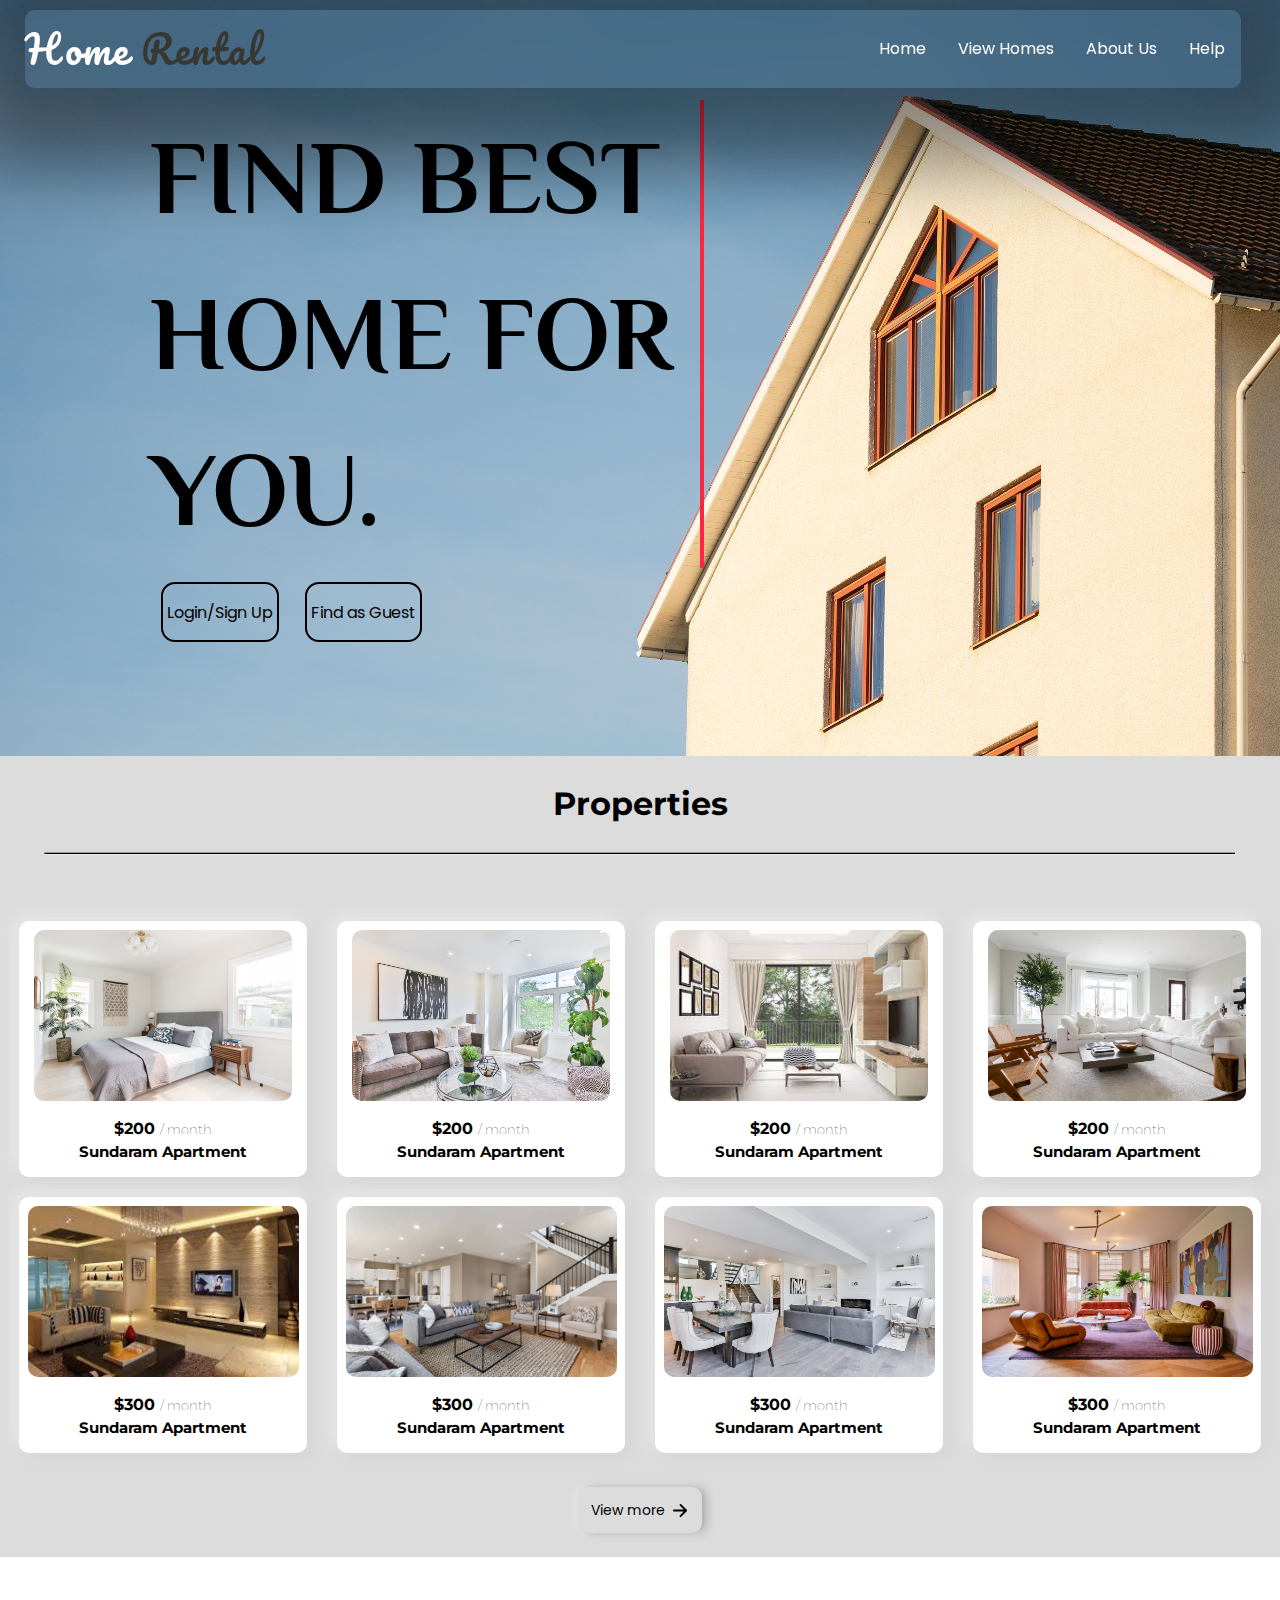
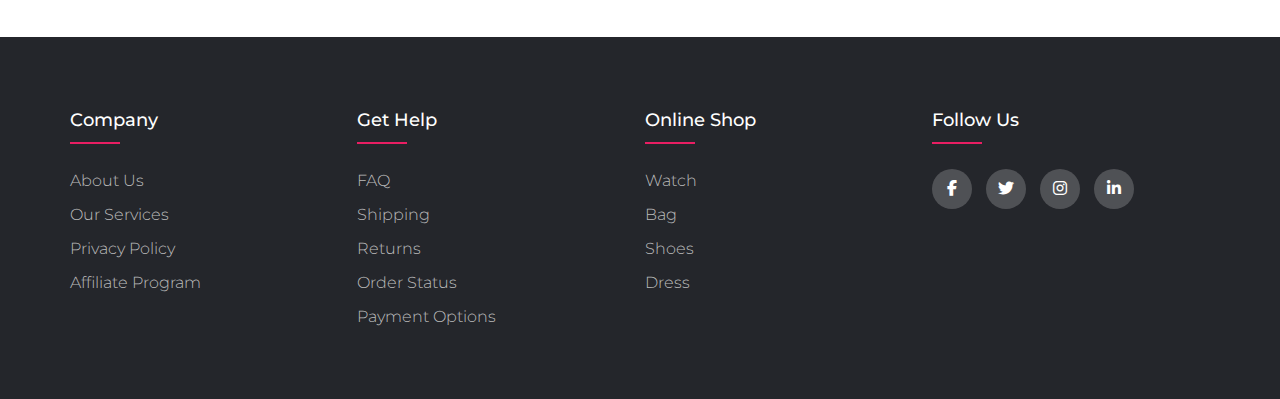
<file: index.html>
<!DOCTYPE html>
<html lang="en">
  <head>
    <meta charset="UTF-8" />
    <meta http-equiv="X-UA-Compatible" content="IE=edge" />
    <meta name="viewport" content="width=device-width, initial-scale=1.0" />
    <link rel="icon" href="/IMG/favicon/icons8-homes-others-96.png" />
    <!-- main css -->
    <link rel="stylesheet" href="style.css">
    <link href="https://fonts.googleapis.com/css2?family=Montserrat&display=swap" rel="stylesheet">
    <link rel="stylesheet" href="https://fonts.googleapis.com/css2?family=Material+Symbols+Outlined:opsz,wght,FILL,GRAD@20..48,100..700,0..1,-50..200" />
    <link rel="stylesheet" href="https://cdnjs.cloudflare.com/ajax/libs/font-awesome/6.2.0/css/all.min.css">
    <script src="script.js" defer></script>
    <title>Collage Project</title>
  </head>
  <body>
    <section class="home" id="home">
      <!-- <header> -->
        <nav class="navbar">
          <div class="brand-name">
            <a href="#" style="text-decoration: none;">
              <h1>Home <span>Rental</span></h1>
            </a>
          </div>
          <a href="#" class="toggle-button">
            <span class="bar"></span>
            <span class="bar"></span>
            <span class="bar"></span>
          </a>
          
            <div class="navbar-links">
              <ul class="nav-list">
                <li class="nav-items"><a href="index.html">Home</a></li>
                <li class="nav-items"><a href="./View_Homes.php">View Homes</a></li>
                <li class="nav-items"><a href="./About Us/about.html">About Us </a></li>
                <li class="nav-items"><a href="./Help/help.html">Help</a></li>
              </ul>
            </div>
    
        </nav>
      <!-- </header> -->
      <section>
        <div class="home-container">
          <div class="home-content">
            <h1 class="heading">FIND BEST HOME FOR YOU.</h1>
            <p class="responsive-heading">FIND BEST HOME FOR YOU.</p>
            <div class="button">
              <a href="Login Page\signup.php"><button class="btn">Login/Sign Up</button></a>
              <a href="View_Homes.php"><button class="btn">Find as Guest</button></a>
            </div>
          </div>
        </div>
      </section>
    </section>
    <section id="section2">
      <div class="properties">
          <center>
              <h1 id="prop">Properties</h1>
              <hr id="line">
              <br>
          </center>
          <div class="cards">
              <div id="card-1" class="allcard">
                  <img src="img/1.jpg" alt="Img">
                  <h3 class="h1">$200 <span class="month">/ month</span> 
                  <!-- <button class="cardsbtn">2 BHK</button></h3> -->
                  <p class="p1">Sundaram Apartment</p>
              </div>

              <div id="card-2" class="allcard"> 
                  <img src="img/2.jpg" alt="Img">
                  <h3 class="h1">$200 <span class="month">/ month</span>  
                  <p class="p1">Sundaram Apartment</p>
              </div>
          
              <div id="card-3" class="allcard"> 
                  <img src="img/3.jpg" alt="Img">
                  <h3 class="h1">$200 <span class="month">/ month</span>   
                  <p class="p1">Sundaram Apartment</p>
              </div>

              <div id="card-4" class="allcard"> 
                  <img src="img/4.jpg" alt="Img">
                  <h3 class="h1">$200 <span class="month">/ month</span>   
                  <p class="p1">Sundaram Apartment</p>
              </div>

              <p><a href="View_Homes.php"></a></p>

              <div id="card-5" class="allcard"> 
                  <img src="img/5.jpg" alt="Img">
                  <h3 class="h1">$300 <span class="month">/ month</span>   
                  <p class="p1">Sundaram Apartment</p>
              </div>

              <div id="card-6" class="allcard"> 
                  <img src="img/7.jpg" alt="Img">
                  <h3 class="h1">$300 <span class="month">/ month</span>   
                  <p class="p1">Sundaram Apartment</p>
              </div>

              <div id="card-7" class="allcard"> 
                  <img src="img/8.jpg" alt="Img">
                  <h3 class="h1">$300 <span class="month">/ month</span> 
                  <p class="p1">Sundaram Apartment</p>
              </div>

              <div id="card-8" class="allcard"> 
                  <img src="img/9.jpg" alt="Img">
                  <h3 class="h1">$300 <span class="month">/ month</span>  
                  <p class="p1">Sundaram Apartment</p>
              </div>
          </div>
          <center>
            <div class="view_more">
              <a href="./View_Homes.php">
                <button class="view_button">View more <img src="arrow-forward-outline.svg" alt="" id="view_arrow_forward"></button>
            </a>
            </div>
          </center>
      </div>
  </section>
  <section id="section3">
      
  </section>
  <footer class="footer">
      <div class="container">

          <div class="row">

              <div class="footer-col">

                  <h4>company</h4>

                  <ul>
                      <li><a href="#">about us</a></li>
                      <li><a href="#">our services</a></li>
                      <li><a href="#">privacy policy</a></li>
                      <li><a href="#">affiliate program</a></li>
                  </ul>

              </div>

              <div class="footer-col">

                  <h4>get help</h4>

                  <ul>
                      <li><a href="#">FAQ</a></li>
                      <li><a href="#">shipping</a></li>
                      <li><a href="#">returns</a></li>
                      <li><a href="#">order status</a></li>
                      <li><a href="#">payment options</a></li>
                  </ul>

              </div>

              <div class="footer-col">

                  <h4>online shop</h4>

                  <ul>
                      <li><a href="#">watch</a></li>
                      <li><a href="#">bag</a></li>
                      <li><a href="#">shoes</a></li>
                      <li><a href="#">dress</a></li>
                  </ul>

              </div>
              <div class="footer-col">

                  <h4>follow us</h4>

                  <div class="social-links"> 
                      <a href="https://www.facebook.com/" target="_blank"><i class="fab fa-facebook-f"></i></a>
                      <a href="https://twitter.com/" target="_blank"><i class="fab fa-twitter"></i></a>
                      <a href="https://www.instagram.com/" target="_blank"><i class="fab fa-instagram"></i></a> 
                      <a href="https://in.linkedin.com/" target="_blank"><i class="fab fa-linkedin-in"></i></a>
                  </div>

              </div>

          </div>

      </div>
  </footer>
</body>
</html>
  </body>
  <!-- main js -->
</html>
</html>
</file>
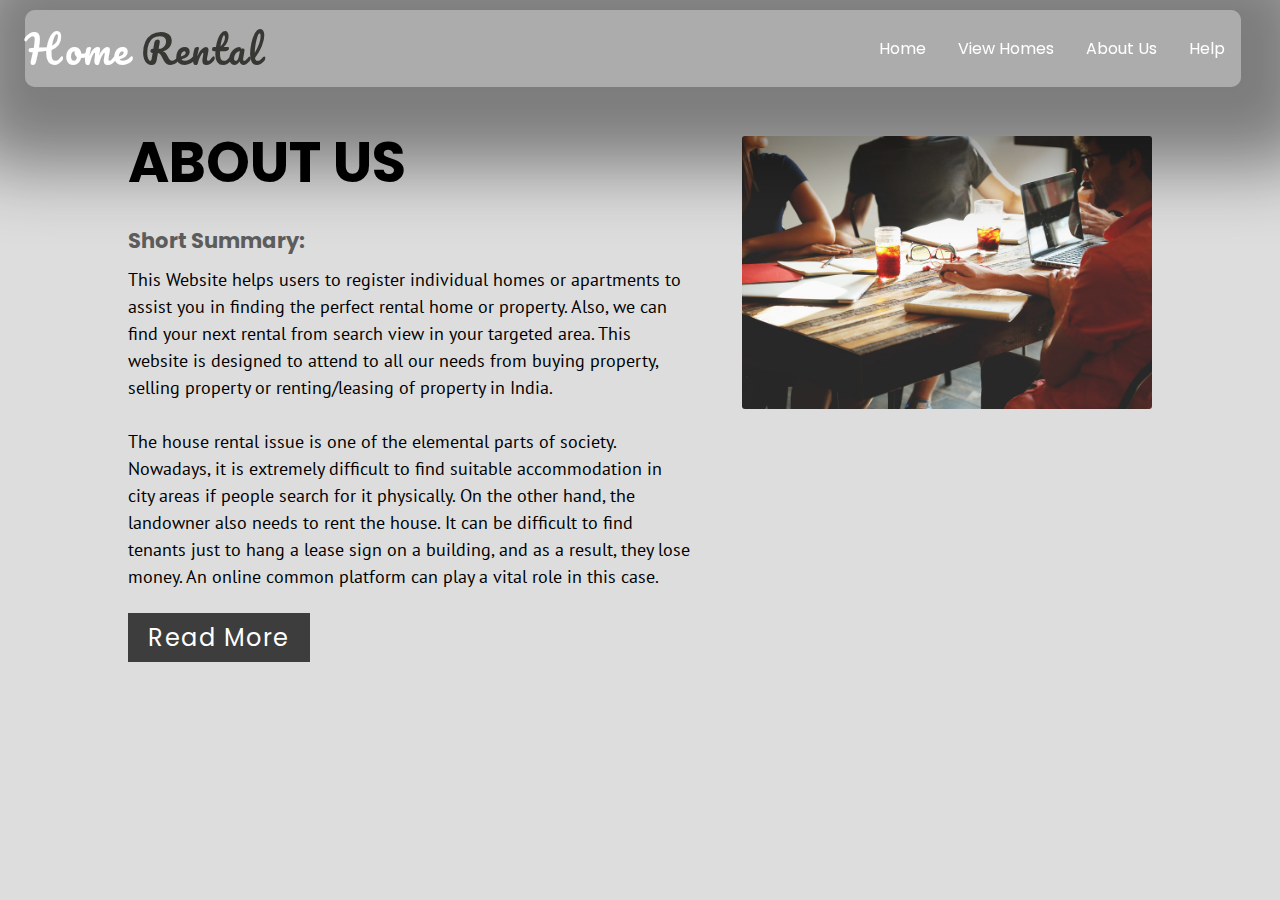
<file: About Us/about.html>
<!DOCTYPE html>
<html lang="en">
<head>
    <meta charset="UTF-8">
    <meta http-equiv="X-UA-Compatible" content="IE=edge">
    <meta name="viewport" content="width=device-width, initial-scale=1.0">
    <title>About Us</title>
    <link rel="stylesheet" href="about.css">
    <link rel="stylesheet" href="https://cdnjs.cloudflare.com/ajax/libs/font-awesome/6.4.0/css/all.min.css">
    
</head>
<body>
    <nav class="navbar">
        <div class="brand-name">
            <a href="../index.html" style="text-decoration: none;">
                <h1>Home <span>Rental</span></h1>
            </a>
        </div>
        <a href="#" class="toggle-button">
          <span class="bar"></span>
          <span class="bar"></span>
          <span class="bar"></span>
        </a>
        
          <div class="navbar-links">
            <ul class="nav-list">
              <li class="nav-items"><a href="../index.html">Home</a></li>
              <li class="nav-items"><a href="../View_Homes.php">View Homes</a></li>
              <li class="nav-items"><a href="../About Us/about.html">About Us </a></li>
              <li class="nav-items"><a href="../Help/help.html">Help</a></li>
            </ul>
          </div>
        
       
      </nav>
    <div class="section">
        <div class="container">
            <div class="content-section">
                <div class="title">
                    <h1>About Us</h1>
                </div>
                <div class="content">
                    <h3>Short Summary:</h3>
                    <p>This Website helps users to register individual homes or apartments to assist you in finding the perfect rental home or property. Also, we can find your next rental from search view in your targeted area. This website is designed to attend to all our needs from buying property, selling property or renting/leasing of property in India. <br><br>
                        The house rental issue is one of the elemental parts of society. Nowadays, it is extremely difficult to find suitable accommodation in city areas if people search for it physically. On the other hand, the landowner also needs to rent the house. It can be difficult to find tenants just to hang a lease sign on a building, and as a result, they lose money. An online common platform can play a vital role in this case.
                        </p>
                    <div class="button">
                        <a href="#">Read More</a>
                    </div>
                    <div class="social">
                        <a href=""><i class="fab-fa-facebook"></i></a>
                        <a href=""><i class="fab-fa-twitter"></i></a>
                        <a href=""><i class="fab-fa-instagram"></i></a>
                    </div>
                </div>
            </div>
                <div class="image-section">
                    <img src="Images\Team.jpg" alt="">
                </div>
        </div>
    </div>
    <script>
        const toggleButton = document.getElementsByClassName('toggle-button')[0]
        const navbarLinks = document.getElementsByClassName('navbar-links')[0]

        toggleButton.addEventListener('click', () => {
        navbarLinks.classList.toggle('active')
        } )

    </script>
</body>
</html>
</file>
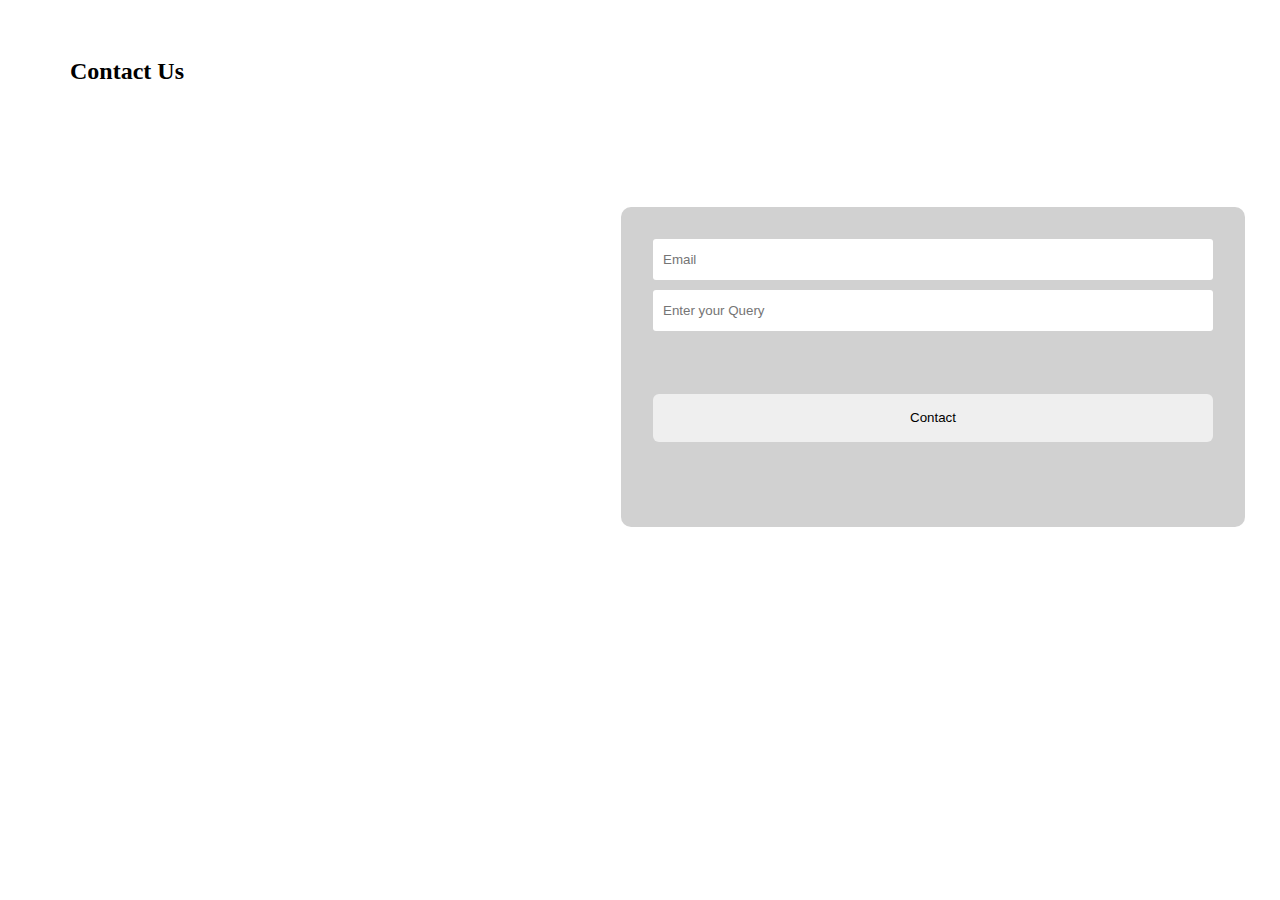
<file: Help/help.html>
<!DOCTYPE html>
<html lang="en">
<head>
    <meta charset="UTF-8">
    <meta http-equiv="X-UA-Compatible" content="IE=edge">
    <meta name="viewport" content="width=device-width, initial-scale=1.0">
    <title>Help</title>
    <link rel="stylesheet" href="help.css">
</head>
<body>
    <div class="form-background">
            <form action="login.php" method="post" class="form-input text-center">
                <ul>
                    <div class="container">
                        <h2 class="text-center">Contact Us</h2>
                    </div><hr id= "line">
                    <div class="login_content"> 
                        <input type="email" name="email" id="email" placeholder="Email" class="user-input">
                        <input type="text" name="doubt" id="doubt" placeholder="Enter your Query " class="user-input">
                        <button class="button-input">Contact</button>
                    </div>
                </ul>
            </form>
        </div>
    
</body>
</html>
</file>
<file: style.css>
@import url('https://fonts.googleapis.com/css2?family=Philosopher:ital,wght@0,400;0,700;1,400;1,700&display=swap');
@import url('https://fonts.googleapis.com/css2?family=Pacifico&display=swap');
@import url('https://fonts.googleapis.com/css2?family=Poppins:ital,wght@0,100;0,200;0,400;0,500;0,600;0,700;0,800;0,900;1,100;1,200;1,300;1,400;1,500;1,600;1,700;1,800;1,900&display=swap');
@import url('https://fonts.googleapis.com/css2?family=Rubik:wght@300&display=swap');

* {
    margin: 0;
    padding: 0;
}

:root {
    --text-color: white;
    --bg-color: #E8EAE3;
    --hover-color: #FA2742;
    --secondary-color: #373833;
    --title-font: 'Philosopher', sans-serif;
    --logo-font: 'Pacifico', cursive;
    --primary-font: 'Poppins', sans-serif;
}

::-webkit-scrollbar {
    border-radius: 50%;
    width: 0.625rem;
}

::-webkit-scrollbar-track {
    background: var(--text-color);
}

::-webkit-scrollbar-thumb {
    background: var(--secondary-color);
}

.home {
    background: url(Back.jpeg);
    background-size: cover;
    background-repeat: no-repeat;
}

header {
    position: relative;
    width: 93%;
    top: 10px;
    margin: 0 20px;
    border-radius: 10px;
    /* display: flex; */
    /* justify-content: space-between; */
    /* align-items: center; */
    padding: 10px 50px;
    background: rgba(0, 0, 0, 0.22);
    backdrop-filter: blur(40px);
    box-shadow: 10px 10px 70px 70px rgb(0 0 0 / 44%);
    position: fixed;
}
.brand-name h1 {
    font-size: 2.4rem;
    font-family: var(--logo-font);
    font-weight: 400;
    letter-spacing: .1rem;
    color: var(--text-color);
}

.brand-name h1 span {
    color: var(--secondary-color);
}
.responsive-heading{
    display: none;
}
 .navbar{
    display: flex;
    justify-content: space-between;
    align-items: center;
    top: 10px;
    margin: 0 25px;
    border-radius: 10px;
    background-color: rgba(0, 0, 0, 0.22);
    backdrop-filter: blur(40px);
    box-shadow: 10px 10px 70px 70px rgb(0 0 0 / 44%);
    position: fixed;
    width: 95%;
    padding: 10px 0px;
    font-family: var(--primary-font);

}

.navbar-links ul{
    margin: 0;
    padding: 0;
    display: flex;
}
.navbar-links li{
    list-style: none;


}
.navbar-links li a{
    text-decoration: none;
    color: white;
    padding: 1rem;
    display: block;
}
.navbar-links li:hover{
    background-color: #527790;
    border-radius: 10px;
}
.toggle-button{
    position: absolute;
    top: 1.5rem;
    right: 1rem;
    display: none;
    flex-direction: column;
    justify-content: space-between;
    width: 30px;
    height: 21px;
}
.toggle-button .bar {
    height: 3px;
    width: 100%;
    background-color: white;
    border-radius: 10px;
}
@media(max-width: 750px){
    .toggle-button{
        display: flex;
    }
    .navbar-links{
        display: none;
        width: 100%;
    }
    .navbar{
        flex-direction: column;
        align-items: flex-start;
    }
    .navbar-links ul{
        width:100%;
        flex-direction: column;
    }
    .navbar-links li{
        text-align: center;
    }
    .navbar-links li a{
        padding: .5rem 1rem;
    }
    .navbar-links.active {
        display: flex;
    }

    .home-container .home-content .heading{
        display: none;
    }
    .responsive-heading{
        display: flex;
        font-family: var(--title-font);
        font-size: 50px;
        font-weight: 600;
    }
    .navbar{
        margin: 0 12px;
    }

}
@media(max-width: 1750px){
    header{
        width: 92%;
    }
}



.home-container {
    padding: 100px 150px;
}

.home-container .home-content .heading{
    border-right: 4px solid var(--hover-color);
    font-family: var(--title-font);
    font-size: 6.5rem;
    width: 550px;
}

.find {
    height: 100vh;
}
.btn{
    width: 12%;
    height: 60px;
    border-radius: 14px;
    border: none;
    margin: 14px 11px;
    background: transparent;
    /* box-shadow: 0px 7px 24px -8px; */
    border: 2px solid black;
    display: inline-block;
    font-size: 16px;
    font-family: 'Poppins';
}
.btn a{
    color: black;
    font-size: 1.1rem;
    text-decoration: none;
    font-family: 'Montserrat';
    font-weight: 600;
}
.btn:hover{
    cursor: pointer;
    border: none;
    box-shadow: 0px 7px 24px -8px;
}
@media(max-width: 530px){
    .home-container{
        padding: 120px 48px;
    }
    .btn{
        width: 31%;
    }
    .responsive-heading{
        width: 16rem;
        padding: 8px 2px;
    }
    .btn{
        width: 38%;
    }
}

/*                           --------------------------------------------Section 2------------------------------------------- */

@media only screen and (max-width: 500px) {
    nav ul .center li a {
        font-size: 12px;
    }

    nav ul .center li {
        padding: 21px 13px;
    }

    #search {
        margin: 16px 8px;
    }

    .home #heading1 {
        font-size: 28px;
    }
}

#section2 {
    background-color: #bcbcbc87;
    width: 100%;
}

.cards {
    display: flex;
    justify-content: center;
    flex-wrap: wrap;
    margin-top: 2rem;
}

#card-1 {
    border: 2px solid black;
    width: 18rem;
    height: 16rem;
    border: none;
    margin: 10px 15px;
    text-align: center;
    border-radius: 10px;
    background: #ffffff;
    /* box-shadow:  5px 5px 10px #656565,
             -5px -5px 10px #ffffff; */
    /* box-shadow:  5px 5px 10px #929292,
             -5px -5px 10px #ffffff; */
    /* box-shadow:  5px 5px 10px #c1c1c1,
             -5px -5px 10px #ffffff; */
    box-shadow: 5px 5px 15px #d5d5d5,
        -5px -5px 15px #ebebeb;
}

.allcard:hover {
    cursor: pointer;
    transition: 0.4s;
    transform: scale(1.1);
}

#card-2 {
    border: 2px solid black;
    width: 18rem;
    height: 16rem;
    border-radius: 10px;
    background-color: #ffffff;
    border: none;
    margin: 10px 15px;
    text-align: center;
    box-shadow: 5px 5px 15px #d5d5d5,
        -5px -5px 15px #ebebeb;
}

#card-3 {
    border: 2px solid black;
    width: 18rem;
    height: 16rem;
    border-radius: 10px;
    background-color: #ffffff;
    border: none;
    margin: 10px 15px;
    text-align: center;
    box-shadow: 5px 5px 15px #d5d5d5,
        -5px -5px 15px #ebebeb;
}

#card-4 {
    border: 2px solid black;
    width: 18rem;
    height: 16rem;
    border-radius: 10px;
    background-color: #ffffff;
    border: none;
    margin: 10px 15px;
    text-align: center;
    box-shadow: 5px 5px 15px #d5d5d5,
        -5px -5px 15px #ebebeb;
}

#card-5 {
    border: 2px solid black;
    width: 18rem;
    height: 16rem;
    border-radius: 10px;
    background-color: #ffffff;
    border: none;
    margin: 10px 15px;
    text-align: center;
    box-shadow: 5px 5px 15px #d5d5d5,
        -5px -5px 15px #ebebeb;
}

#card-6 {
    border: 2px solid black;
    width: 18rem;
    height: 16rem;
    border-radius: 10px;
    background-color: #ffffff;
    border: none;
    margin: 10px 15px;
    text-align: center;
    box-shadow: 5px 5px 15px #d5d5d5,
        -5px -5px 15px #ebebeb;
}

#card-7 {
    border: 2px solid black;
    width: 18rem;
    height: 16rem;
    border-radius: 10px;
    background-color: #ffffff;
    border: none;
    margin: 10px 15px;
    text-align: center;
    box-shadow: 5px 5px 15px #d5d5d5,
        -5px -5px 15px #ebebeb;
}

#card-8 {
    border: 2px solid black;
    width: 18rem;
    height: 16rem;
    border-radius: 10px;
    background-color: #ffffff;
    border: none;
    margin: 10px 15px;
    text-align: center;
    box-shadow: 5px 5px 15px #d5d5d5,
        -5px -5px 15px #ebebeb;
}

#card-1 img {
    height: 67%;
    margin: 9px;
    border-radius: 10px;
}

#card-2 img {
    height: 67%;
    margin: 9px;
    border-radius: 10px;
}

#card-3 img {
    height: 67%;
    margin: 9px;
    border-radius: 10px;
}

#card-4 img {
    height: 67%;
    margin: 9px;
    border-radius: 10px;
}

#card-5 img {
    height: 67%;
    width: 94%;
    margin: 9px;
    border-radius: 10px;
}

#card-6 img {
    height: 67%;
    width: 94%;
    margin: 9px;
    border-radius: 10px;
}

#card-7 img {
    height: 67%;
    width: 94%;
    margin: 9px;
    border-radius: 10px;
}

#card-8 img {
    height: 67%;
    width: 94%;
    margin: 9px;
    border-radius: 10px;
}

#prop {
    padding: 24px;
    font-family: 'Montserrat';
}

.h1 {
    font-family: 'Montserrat', sans-serif;
    font-size: 16px;
}

.p1 {
    font-family: 'Montserrat', sans-serif;
    font-size: 15px;
}

.month {
    font-size: 13px;
    font-family: 'Montserrat';
    font-weight: 100;
}

#line {
    background-color: #000000;
    width: 93%;
    height: 0.8px;
    border-radius: 50px;
}
.view_more a{
    text-decoration: none;
    margin: 1px;

}
.view_button{
    border-radius: 10px;
    background: #dcdcdc;
    box-shadow: 4px 0px 10px #a3a3a3, 0px 0px 10px #ffffff;
    border: none;
    padding: 0.8rem;
    cursor: pointer;
    font-size: 14px;
    font-family: 'Poppins';
    display: flex;
    text-decoration: none;
}
#view_arrow_forward{
    width: 20px;
    padding-left: 5px;
}
.view_button:hover{
    box-shadow: 2px 0px 8px #ffffff, 0px 0px 2px #ffffff;

    padding: 0.85rem;
    transition-duration: 0.5s;
}


/* ----------------------------------------------------------------Section 3-------------------------------------------------------- */




/* -----------------------------------------------------------------Footer-------------------------------------------------- */

footer {
    margin-top: 5rem;
}

body {
    line-height: 1.5;
}

.container {

    max-width: 1170px;
    margin: auto;

}

.row {

    display: flex;
    flex-wrap: wrap;

}

ul {

    list-style: none;

}

.footer {
    background-color: #24262b;
    padding: 70px 0;
    font-family: 'Montserrat';

}

.footer-col {
    width: 22%;
    padding: 0 15px;
}

.footer-col h4 {
    font-size: 18px;
    color: #ffffff;
    text-transform: capitalize;
    margin-bottom: 35px;
    font-weight: 500;
    position: relative;
}

.footer-col h4::before {
    content: '';
    position: absolute;
    left: 0;
    bottom: -10px;
    background-color: #e91e63;
    height: 2px;
    box-sizing: border-box;
    width: 50px;
}

.footer-col ul li:not(:last-child) {
    margin-bottom: 10px;
}

.footer-col ul li a {
    font-size: 16px;
    color: #ffffff;
    text-transform: capitalize;
    text-decoration: none;
    display: block;
    transition: all 0.3s ease;
    font-weight: 300;
    color: #bbbbbb;
}

.footer-col ul li a:hover {
    color: #ffffff;
    padding-left: 8px;
}

.footer-col .social-links a {
    display: inline-block;
    height: 40px;
    width: 40px;
    background-color: rgba(255, 255, 255, 0.2);
    margin: 0 10px 10px 0;
    text-align: center;
    line-height: 40px;
    color: #ffffff;
    border-radius: 50%;
    transition: all 0.5s ease;
}

.footer-col .social-links a:hover {
    color: #24262b;
    background-color: #ffffff;
    cursor: pointer;
}

/*responsive*/

@media (max-width: 767px) {
    .footer-col {
        width: 50%;
        margin-bottom: 30px;
    }

}

@media (max-width: 574px) {
    .footer-col {
        width: 100%;
    }

}
@media (max-width: 1100px) and (min-width:530px){
    .btn{
        width: 33%;
    }
    .home-container .home-content h1 {
        font-size: 5.5rem;
    }

}
</file>
<file: About Us/about.css>
@import url('https://fonts.googleapis.com/css2?family=Poppins&display=swap'); /* Poppins */
@import url('https://fonts.googleapis.com/css2?family=Raleway&display=swap'); /* Raleway */
@import url('https://fonts.googleapis.com/css2?family=PT+Sans&display=swap'); /* PT Sans */
@import url('https://fonts.googleapis.com/css2?family=Pacifico&display=swap');/* Pacifico */
*{
    margin: 0;
    padding: 0;
    box-sizing: border-box;
    font-family: 'Poppins', sans-serif;
}
:root {
    --text-color: white;
    --bg-color: #E8EAE3;
    --hover-color: #FA2742;
    --secondary-color: #373833;
    --title-font: 'Philosopher', sans-serif;
    --logo-font: 'Pacifico', cursive;
    --primary-font: 'Poppins', sans-serif;
}
.section{
    width: 100%;
    min-height: 100vh;
    background-color: #ddd;
}
.container{
    width: 80%;
    display: block;
    margin: auto;
    padding-top: 120px;
}
.content-section{
    float: left;
    width: 55%;
}
.image-section{
    float: right;
    width: 40%;
}
.image-section img{
    width: 100%;
    height: auto;
    margin-top: 1rem;
    border-radius: 3px;
}
.content-section .title{
    text-transform: uppercase;
    font-size: 28px;
}
.content-section .content h3{
    margin-top: 20px;
    color: #5d5d5d;
    font-size: 21px;
}
.content-section .content p{
    margin-top: 10px;
    /* font-family: 'Raleway', sans-serif; */
    font-family: 'PT Sans', sans-serif;
    font-size: 18px;
    line-height: 1.5;
}
.content-section .content .button{
    margin-top: 30px;
}
.content-section .content .button a{
    background-color: #3d3d3d;
    padding: 8px 20px;
    text-decoration: none;
    color: white;
    font-size: 24px;
    letter-spacing: 1.5px;
}
.content-section .content .button a:hover{
    background-color: #a52a2a;
}
@media screen and (max-width: 768px){
    .container{
        width: 80%;
        display: block;
        margin: auto;
        padding-top: 110px;
    }
    .content-section{
        float: none;
        width: 100%;
        display: block;
        margin: auto;   
    }
    .image-section{
        float: none;
        width: 100%;
    }

    .content-section .title{
        text-align: center;
        font-size: 19px;
    }
    .content-section .content .button{
        text-align: center;
    }
    .content-section .content .button a{
        padding: 9px 30px;
    }
    .image-section img{
        width: 100%;
        height: auto;
        /* display: block; */
        margin-top: 3rem;
    }
}

/* Navbar Section   */

.navbar{
    display: flex;
    justify-content: space-between;
    align-items: center;
    top: 10px;
    margin: 0 25px;
    border-radius: 10px;
    background-color: rgba(0, 0, 0, 0.22);
    backdrop-filter: blur(40px);
    box-shadow: 10px 10px 70px 70px rgb(0 0 0 / 44%);
    position: fixed;
    width: 95%;
    padding: 5px 0px;
    font-family: var(--primary-font);

}

.navbar-links ul{
    margin: 0;
    padding: 0;
    display: flex;
}
.navbar-links li{
    list-style: none;


}
.navbar-links li a{
    text-decoration: none;
    color: white;
    padding: 1rem;
    display: block;
}
.navbar-links li:hover{
    background-color: #527790;
    border-radius: 10px;
}
.toggle-button{
    position: absolute;
    top: 1.5rem;
    right: 1rem;
    display: none;
    flex-direction: column;
    justify-content: space-between;
    width: 30px;
    height: 21px;
}
.toggle-button .bar {
    height: 3px;
    width: 100%;
    background-color: white;
    border-radius: 10px;
}
.brand-name h1 {
    font-size: 2.4rem;
    font-family: var(--logo-font);
    font-weight: 400;
    letter-spacing: .1rem;
    color: var(--text-color);
}
.brand-name h1 span {
    font-family: var(--logo-font);
    color: var(--secondary-color);
}
@media(max-width: 750px){
    .toggle-button{
        display: flex;
    }
    .navbar-links{
        display: none;
        width: 100%;
    }
    .navbar{
        flex-direction: column;
        align-items: flex-start;
    }
    .navbar-links ul{
        width:100%;
        flex-direction: column;
    }
    .navbar-links li{
        text-align: center;
    }
    .navbar-links li a{
        padding: .5rem 1rem;
    }
    .navbar-links.active {
        display: flex;
    }

    .home-container .home-content .heading{
        display: none;
    }
    .responsive-heading{
        display: flex;
        font-family: var(--title-font);
        font-size: 50px;
        font-weight: 600;
    }
    .navbar{
        margin: 0 12px;
    }

}
</file>
<file: Help/help.css>
.container{
    padding: 22px;
}
.button-input{
    border: none;
    border-radius: 6px;
    margin: auto;
    width: 100%;
    height: 3rem;
}
.button-input:hover{
    background-color: rgba(0, 0, 0, 0.804);
    color: white;
    transition: ease-in;
    transition: 0.5s;
}
.login_content{
    display: flex;
    flex-direction: column;
    margin: auto;
    width: 35rem;
    background: #8080805c;
    padding: 32px;
    border-radius: 10px;
    height: 16rem;
    margin-right: 27px;
    margin-top: 5rem;
}
.signup_content{
    display: flex;
    flex-direction: column;
    margin: auto;
    width: 35rem;
    background: #8080805c;
    padding: 32px;
    border-radius: 10px;
    height: 27rem;
    margin-right: 27px;
    margin-top: 5rem;
}
.user-input{
    padding: 13px 10px;
    margin-bottom: 10px;
    border: none;
    border-radius: 3px;
}
#line{
    margin-right: 2pc;
    margin-top: 0px;
    color: inherit;
    border: 0;
    border-top: var(--bs-border-width) solid;
    opacity: 0.25;
}
@media screen and (max-width: 700px) {
    .login_content{
        display: flex;
        flex-direction: column;
        margin: 28px 8px;
        background: #8080805c;
        padding: 24px;
        border-radius: 10px;
        height: 16rem;
        width: auto;
        margin-top: 5rem;
    }
    .signup_content{
        display: flex;
        flex-direction: column;
        margin: 28px 8px;
        background: #8080805c;
        padding: 24px;
        border-radius: 10px;
        height: 27rem;
        width: auto;
        margin-top: 5rem;
    }
    
  }
</file>
